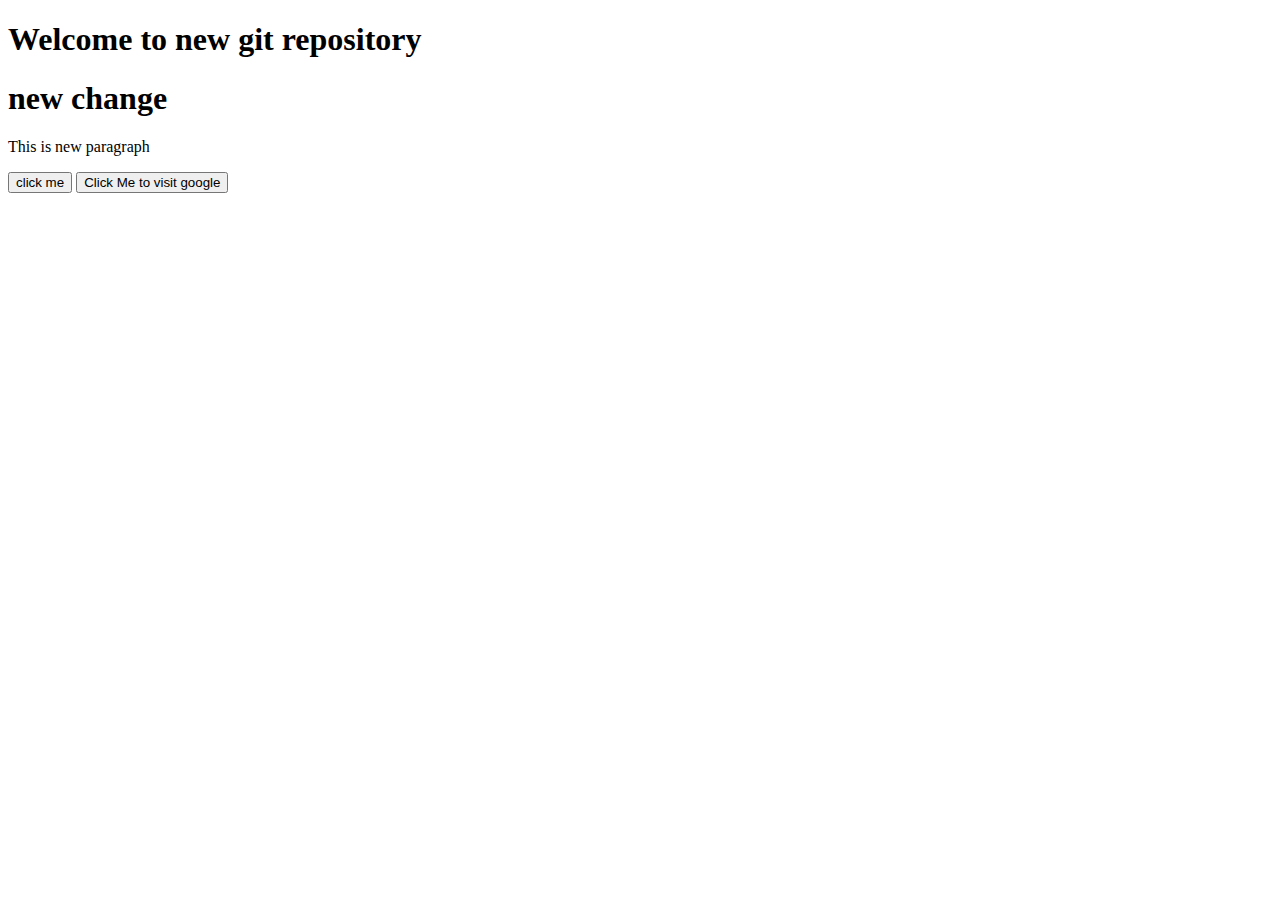
<file: index.html>
<!DOCTYPE html>
<html lang="en">
<head>
    <meta charset="UTF-8">
    <meta name="viewport" content="width=device-width, initial-scale=1.0">
    <title>Document</title>
</head>
<body>
    <h1>Welcome to new git repository</h1>
    <h1>new change</h1>
    <p>This is new paragraph</p>
    <button class="btn">click me</button>
    <button class="btn">Click Me to visit google</button>
</body>
</html>
</file>
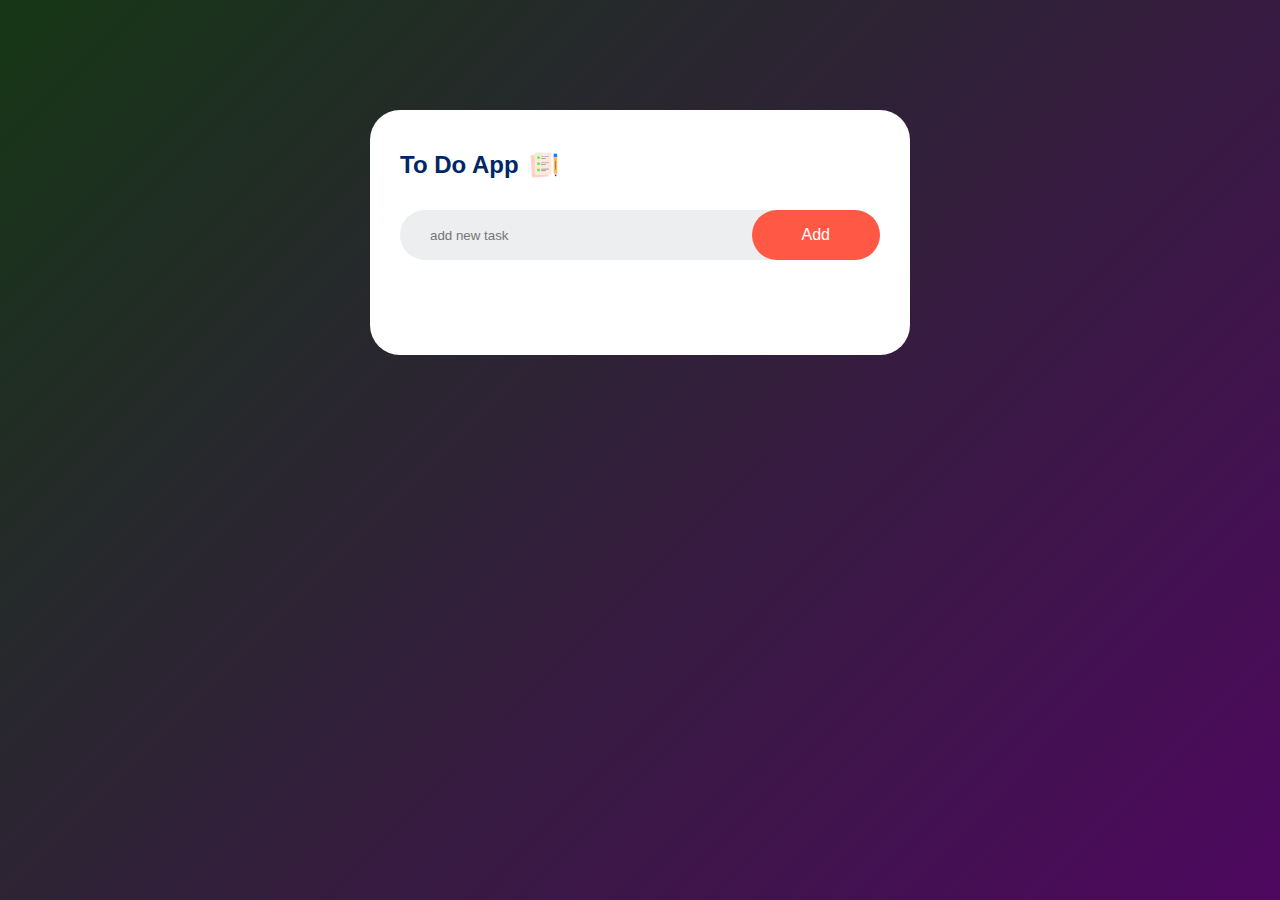
<file: p1_To_Do_list/index.html>
<!DOCTYPE html>
<html lang="en">
<head>
    <meta charset="UTF-8">
    <meta name="viewport" content="width=device-width, initial-scale=1.0">
    <title>Document</title>
    <link rel="stylesheet" href="style.css">
</head>
<body>
    <div class="container">
        <div class="to-do">
            <h2 class="heading">To Do App <img src="To-Do-Img/images/icon.png" alt=""></h2>
            <div class="row">
                <input type="text" id="input-box" placeholder="add new task" autofocus>
                <button id="addBtn">Add</button>
            </div>
            <ul class="list-container">
                <!-- <li class="checked">task1</li>
                <li>task2</li>
                <li>task3</li> -->
            </ul>
        </div>
    </div>
</body>
<script src="script.js"></script>
</html>
</file>
<file: p1_To_Do_list/style.css>
*{
    margin: 0;
    padding: 0;
    font-family: "poppins" , sans-serif;
    box-sizing: border-box;
}

.container{
    width: 100%;
    min-height: 100vh;
    background: linear-gradient(135deg , #153615 , #4e085f);
    padding: 10px;
}

.to-do{
    width: 100%;
    max-width: 540px;
    background: #fff;
    margin: 100px auto 40px;
    padding: 40px 30px 70px;
    border-radius: 30px;
}

.to-do h2{
    color: #002765;
    display: flex;
    align-items: center;
    margin-bottom: 30px;
}

.to-do h2 img{
    width: 30px;
    margin-left: 10px;
}

.row{
    display: flex;
    align-items: center;
    justify-content: center;
    background: #edeef0;
    border-radius: 30px;
    padding-left: 20px;
    margin-bottom: 25px;
}

.row input{
    flex: 1;
    border: none;
    outline: none;
    background: transparent;
    padding: 10px;
    font-weight: 14px;
}

button{
    border:none;
    outline: none;
    padding: 16px 50px;
    background:#ff5945 ;
    color: #fff;
    font-size: 16px;
    cursor: pointer;
    border-radius: 30px ;
}

ul li{
    list-style: none;
    font-size: 17px;
    padding: 12px 8px 12px 50px ;
    user-select: none;
    cursor: pointer;
    position: relative;
}

ul li::before{
    content: '';
    position: absolute;
    height: 28px;
    width: 28px;
    border-radius: 50%;
    background: url(To-Do-Img/images/unchecked.png) ;
    background-size: cover;
    background-position: center;
    top: 8px;
    left: 8px;
}

ul li.checked{
    color: #555;
    text-decoration: line-through;
}

ul li.checked::before {
    background-image: url(To-Do-Img/images/checked.png);
}

ul li span {
    position: absolute;
    right: 0;
    top: 5px;
    width: 40px;
    height: 40px;
    font-size: 22px;
    color: #555;
    line-height: 40px;
    text-align: center;
    border-radius: 50%;
}

ul li span:hover{
    background: #edeef0;
}
</file>
